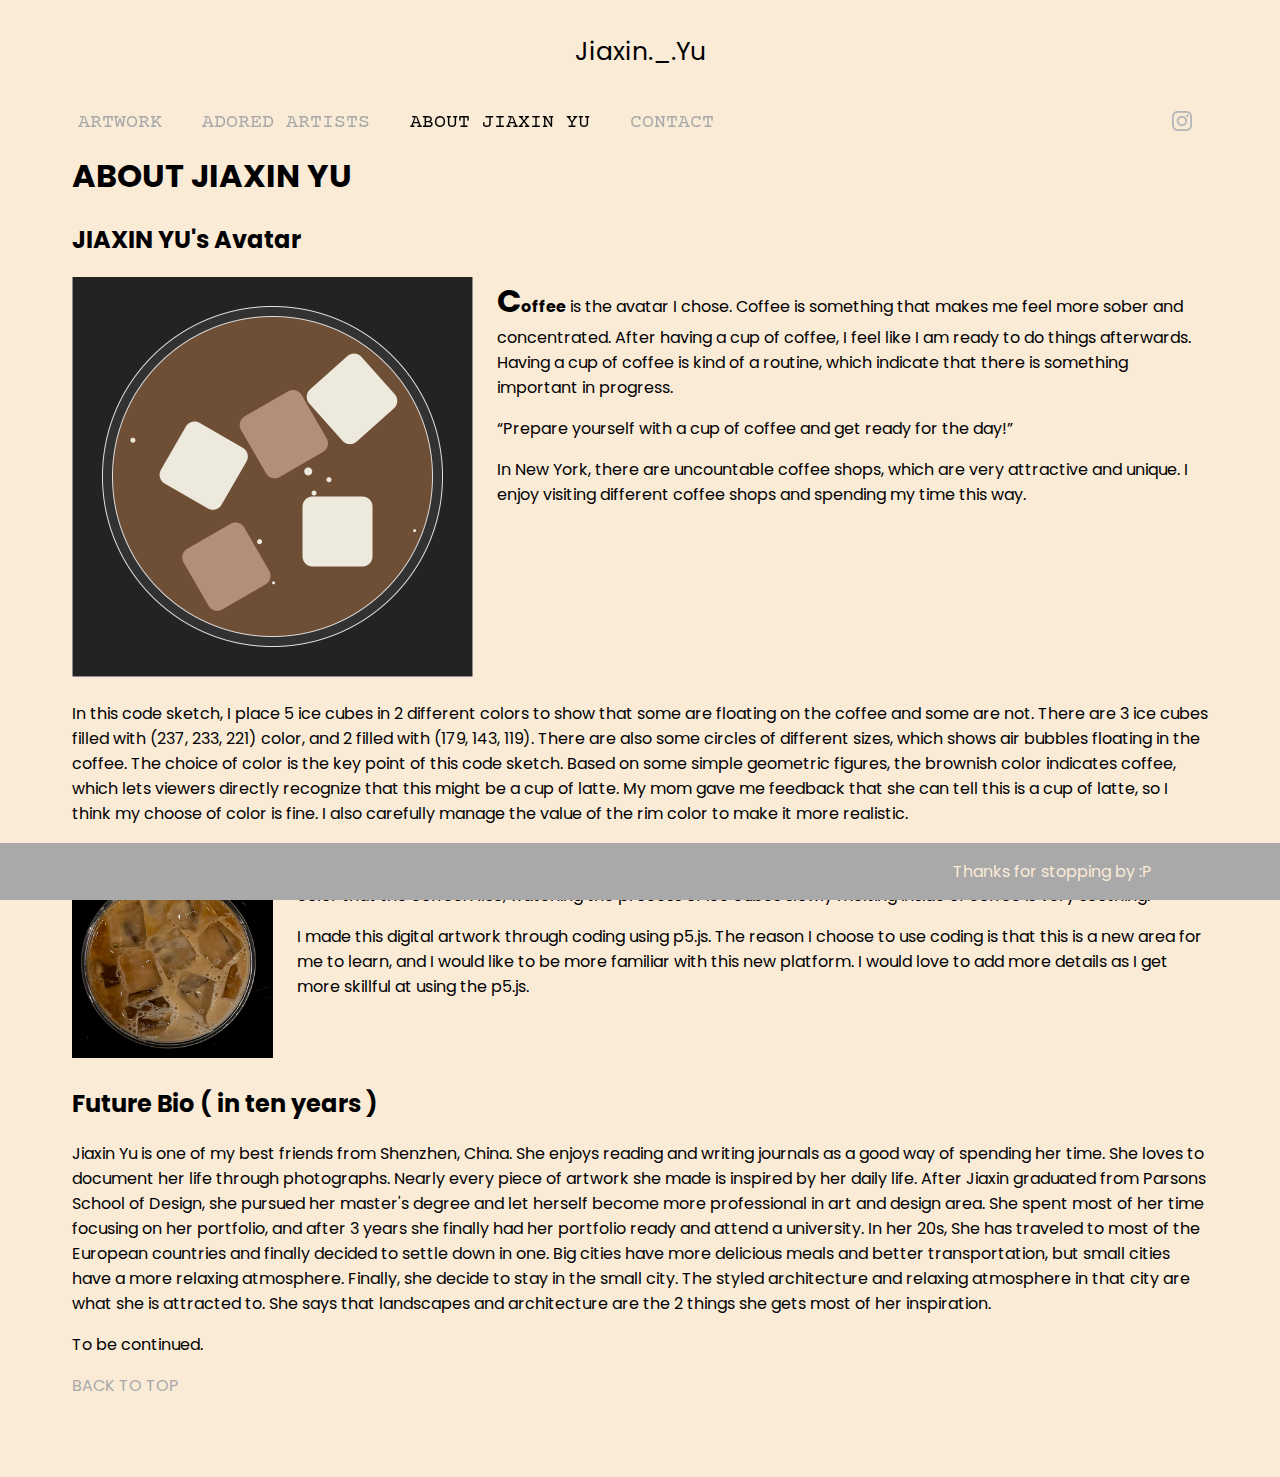
<file: index.html>
<!DOCTYPE html>
<html lang="en">
	<head>
		<meta charset="utf-8">
		<title>ABOUT Jiaxin Yu - Jiaxin Yu</title>
        <link rel="apple-touch-icon" sizes="180x180" href="favicon/apple-touch-icon.png">
        <link rel="icon" type="image/png" sizes="32x32" href="favicon/favicon-32x32.png">
        <link rel="icon" type="image/png" sizes="16x16" href="favicon/favicon-16x16.png">
        <link rel="manifest" href="favicon/site.webmanifest">
        <link rel="stylesheet" type="text/css" href="styles/global.css">
	</head>
	<body>
		<header id="top-header">
            Jiaxin._.Yu
		</header>

		<nav id="nav">
            <ul>
                <li><a href="article/artwork.html">ARTWORK</a></li>
                <li><a href="article/adored-artists.html">ADORED ARTISTS</a></li>
                <li>ABOUT JIAXIN YU</li>
                <li><a href="article/contact.html">CONTACT</a></li>
            </ul>

            <ul id="social-icons">
                <li>
                    <a href="https://www.instagram.com/blazing_orange_/" target="_blank">
                        <img src="images/instagramicon.png" alt="instagramicon-image">
                    </a>
                </li>
            </ul>
		</nav>

		<main class="width">
            <h1>ABOUT JIAXIN YU</h1>  
            
            <h2>JIAXIN YU's Avatar</h2>
                    
            <figure class="codesketch">
                <a href="https://editor.p5js.org/JiaxinYu/sketches/F5lBRgUxw" target="_blank">
                    <img src="images/code-coffee.png" width="802" height="800" alt="code-coffee-image">
                </a>
            </figure>

            <p class="coffee">
                <strong>Coffee</strong> is the avatar I chose. Coffee is something that makes me feel more sober and concentrated. After having a cup of coffee, I feel like I am ready to do things afterwards. Having a cup of coffee is kind of a routine, which indicate that there is something important in progress.
            </p>

            

            <p>
                <q>Prepare yourself with a cup of coffee and get ready for the day!</q>
            </p>
       

            <p class="intro">
                In New York, there are uncountable coffee shops, which are very attractive and unique. I enjoy visiting different coffee shops and spending my time this way.
            </p>

            <p>
                In this code sketch, I place 5 ice cubes in 2 different colors to show that some are floating on the coffee and some are not. There are 3 ice cubes filled with (237, 233, 221) color, and 2 filled with (179, 143, 119). There are also some circles of different sizes, which shows air bubbles floating in the coffee. The choice of color is the key point of this code sketch. Based on some simple geometric figures, the brownish color indicates coffee, which lets viewers directly recognize that this might be a cup of latte. My mom gave me feedback that she can tell this is a cup of latte, so I think my choose of color is fine. I also carefully manage the value of the rim color to make it more realistic.
            </p>
            
            <figure class="codesketchr">
                <img src="images/actual-coffee-photo.jpg" width="400" height="400" alt="actual-coffee-photo">
            </figure>
            <p>
                This artwork is based on a photo that I took last semester. I like how the dark background blends with the brown color that the coffee. Also, watching the process of ice cubes slowly melting inside of coffee is very soothing.
            </p>

            <p class="intro">
                I made this digital artwork through coding using p5.js. The reason I choose to use coding is that this is a new area for me to learn, and I would like to be more familiar with this new platform. I would love to add more details as I get more skillful at using the p5.js.
            </p>

            <h2>Future Bio ( in ten years )</h2>
            <p>
                Jiaxin Yu is one of my best friends from Shenzhen, China. She enjoys reading and writing journals as a good way of spending her time. She loves to document her life through photographs. Nearly every piece of artwork she made is inspired by her daily life. After Jiaxin graduated from Parsons School of Design, she pursued her master's degree and let herself become more professional in art and design area. She spent most of her time focusing on her portfolio, and after 3 years she finally had her portfolio ready and attend a university. In her 20s, She has traveled to most of the European countries and finally decided to settle down in one. Big cities have more delicious meals and better transportation, but small cities have a more relaxing atmosphere. Finally, she decide to stay in the small city. The styled architecture and relaxing atmosphere in that city are what she is attracted to. She says that landscapes and architecture are the 2 things she gets most of her inspiration.
            </p>

            <p>
                To be continued.
            </p>
            <p>
                <a href="#top" class="linkcolor">BACK TO TOP</a>
            </p>
		</main>


		<footer id="btm-footer">
            Thanks for stopping by :P
		</footer>
	</body>
</html>
</file>
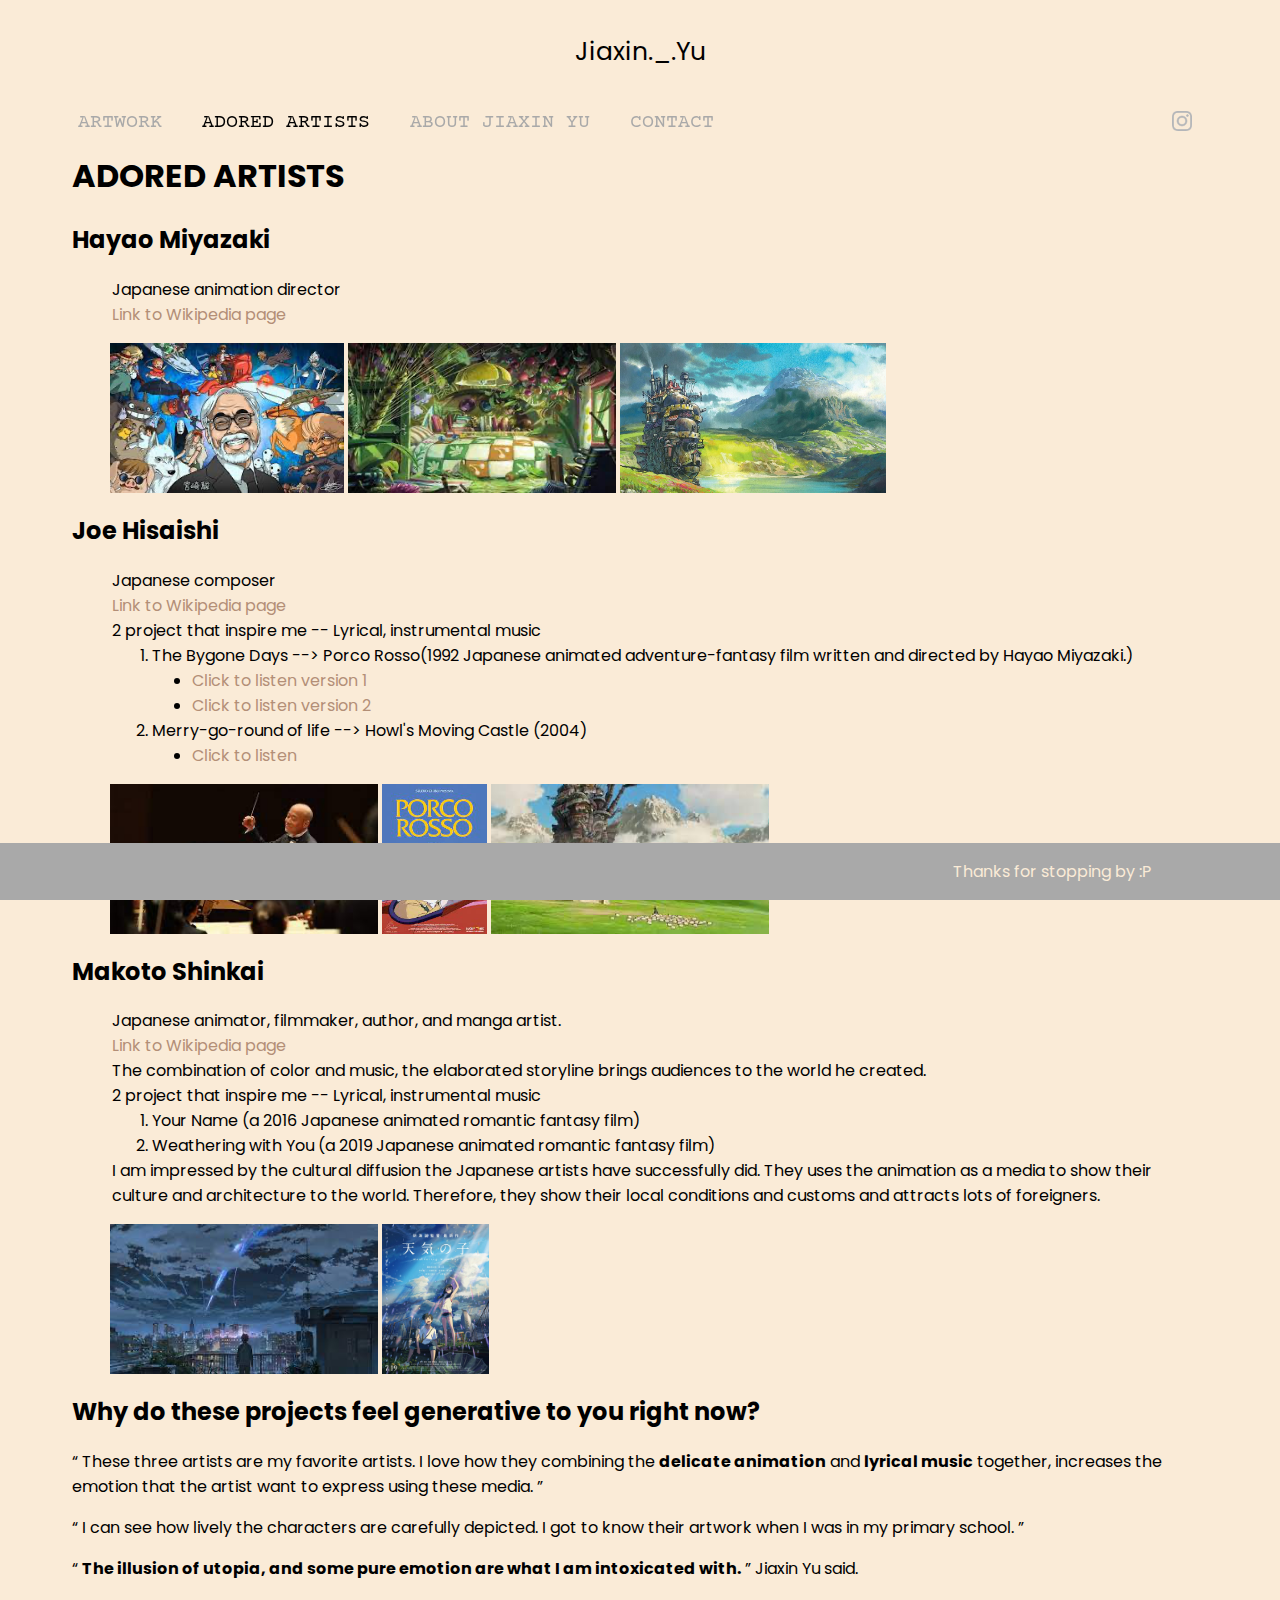
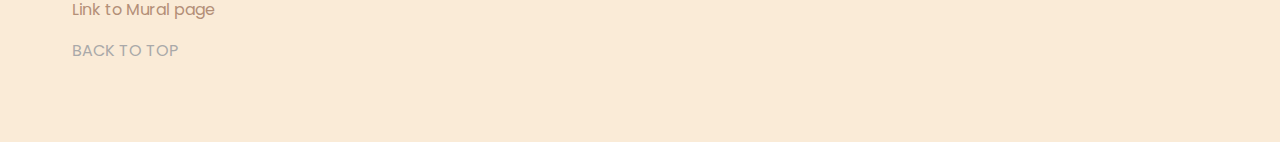
<file: article/adored-artists.html>
<!DOCTYPE html>
<html lang="en">
	<head>
		<meta charset="utf-8">
		<title>ADORED ARTISTS - Jiaxin Yu</title>
		<link rel="apple-touch-icon" sizes="180x180" href="../favicon/apple-touch-icon.png">
        <link rel="icon" type="image/png" sizes="32x32" href="../favicon/favicon-32x32.png">
        <link rel="icon" type="image/png" sizes="16x16" href="../favicon/favicon-16x16.png">
        <link rel="manifest" href="../favicon/site.webmanifest">
		<link rel="stylesheet" type="text/css" href="../styles/global.css">
	</head>
	<body>
		<header id="top-header">
			Jiaxin._.Yu
		</header>

		<nav id="nav">
            <ul>
				<li><a href="artwork.html">ARTWORK</a></li>
                <li>ADORED ARTISTS</li>
                <li><a href="../index.html">ABOUT JIAXIN YU</a></li>
                <li><a href="contact.html">CONTACT</a></li>
            </ul>

			<ul id="social-icons">
                <li>
                    <a href="https://www.instagram.com/blazing_orange_/" target="_blank">
                        <img src="../images/instagramicon.png" alt="instagramicon-image">
                    </a>
                </li>
            </ul>
		</nav>

		<main class="width">
			<h1>ADORED ARTISTS</h1>
		
			<h2>Hayao Miyazaki</h2>
			<ul class="nodotlist">
				<li>Japanese animation director</li>
				<li><a href="https://en.wikipedia.org/wiki/Hayao_Miyazaki" target="_blank" class="linkcolorb">Link to Wikipedia page</a></li>
			</ul>

			<figure class="float-fig">
					<img src="../images/hayao-miyazaki1.png" alt="hayao-miyazaki-face" height = "180">
					<img src="../images/hayao-miyazaki2.png" alt="hayao-miyazaki-bedroom" height = "180">
					<img src="../images/hayao-miyazaki3.png" alt="hayao-miyazaki-moving-castle" height = "180">
			</figure>

			<h2>Joe Hisaishi</h2>
			<ul class="nodotlist">
				<li>Japanese composer</li>
				<li><a href="https://en.wikipedia.org/wiki/Joe_Hisaishi" target="_blank" class="linkcolorb">Link to Wikipedia page</a></li>
				<li>2 project that inspire me -- Lyrical, instrumental music</li>

				<li>
					<ol>
						<li>
							The Bygone Days --> Porco Rosso(1992 Japanese animated adventure-fantasy film written and directed by Hayao Miyazaki.)
							<ul class="disclist">
								<li><a href="https://www.bilibili.com/video/BV1wX4y1u7bZ/" target="_blank" class="linkcolorb">Click to listen version 1</a></li>
							
								<li><a href="https://www.youtube.com/watch?v=Htq2EUgcrKE" target="_blank" class="linkcolorb">Click to listen version 2</a></li>
							</ul>

						</li>

						<li>
							Merry-go-round of life --> Howl's Moving Castle (2004)
							<ul class="disclist">
								<li><a href="https://www.youtube.com/watch?v=HMGetv40FkI" target="_blank" class="linkcolorb">Click to listen</a></li>	
							</ul>
						</li>
					</ol>
				</li>
		
			</ul>
			
			<figure class="float-fig">
				<img src="../images/joe-hisaishi1.png" alt="joe-hisaishi-face" height = "180">
				<img src="../images/joe-hisaishi2.png" alt="joe-hisaishi-music" height = "180">
				<img src="../images/joe-hisaishi3.png" alt="joe-hisaishi-moving-castle" height = "180">
			</figure>

			<h2>Makoto Shinkai</h2>
			<ul class="nodotlist">
				<li>Japanese animator, filmmaker, author, and manga artist.</li>
				<li><a href="https://en.wikipedia.org/wiki/Makoto_Shinkai" target="_blank" class="linkcolorb">Link to Wikipedia page</a></li>
				<li>The combination of color and music, the elaborated storyline brings audiences to the world he created.</li>
				<li>2 project that inspire me -- Lyrical, instrumental music
					<ol>
						<li>Your Name (a 2016 Japanese animated romantic fantasy film)</li>
						<li>Weathering with You (a 2019 Japanese animated romantic fantasy film)</li>
					</ol>
				</li>
				
				<li>
					I am impressed by the cultural diffusion the Japanese artists have successfully did. They uses the animation as a media to show their culture and architecture to the world. Therefore, they show their local conditions and customs and attracts lots of foreigners.
				</li>
			</ul>

			<figure class="float-fig">
				<img src="../images/makoto-shinkai1.png" alt="makoto-shinkai-" height = "180">
				<img src="../images/makoto-shinkai2.png" alt="makoto-shinkai-weathering-with-you" height = "180">
			</figure>

			<h2>Why do these projects feel generative to you right now?</h2>

			<p>
				<q>
					These three artists are my favorite artists. I love how they combining the <strong>delicate animation</strong> and <strong>lyrical music</strong> together, increases the emotion that the artist want to express using these media.
				</q>
			</p>

			<p>
				<q>
					I can see how lively the characters are carefully depicted. I got to know their artwork when I was in my primary school.
				</q>
			</p>

			<p>
				<q>
					<strong>The illusion of utopia, and some pure emotion are what I am intoxicated with.</strong>
				</q> Jiaxin Yu said.
			</p>

			<p><a href="https://app.mural.co/invitation/mural/thenewschool7506/1663447716123?sender=u4dae179b5e271e457af68064&key=74228a8d-dfe7-41d9-a659-20cb3437de26" target="_blank" class="linkcolorb">Link to Mural page</a></p>

			<p>
                <a href="#top" class="linkcolor">BACK TO TOP</a>
            </p>

		</main>

		<footer id="btm-footer">
			Thanks for stopping by :P
		</footer>
	</body>
</html>
</file>
<file: styles/global.css>
@import url('https://fonts.googleapis.com/css2?family=Courier+Prime&family=Poppins&family=Roboto+Mono&display=swap');

html{
    color:black;
    background-color: antiquewhite;
    font-size: 16px;
    font-family: 'Poppins', sans-serif;
    overflow-y: scroll;
}

.width{
    margin: 0 4em;
    min-width: 600px;
    text-align: left;
}
.width a{
    text-decoration: none;
}

/* header */
#top-header{
    margin-left: 30px;
    margin-right: 30px;
    font-size: 25px;
    text-align: center;
    padding-top: 1em;
}

/* Main navigation */
#nav{
    background-color: antiquewhite;
    position: sticky;
    padding: 20px; 
    font-size: 20px;
    font-family: 'Courier Prime', monospace;
    top: 0;
    z-index: 1;
    min-width: 800px;
    margin-bottom: 10px;
}

#nav li{
    display: inline;
    margin-left: 10px;
    margin-right: 30px;
    float: left;
    /* outline: 2px solid red; */
}

#nav a{
    color: darkgrey;
    text-decoration: none;  
}
#nav a:hover{
    color: black;
}

#social-icons li{
    display: inline;
    margin-left: 10px;
    margin-right: 60px;
    float: right;
}

#social-icons img{
    width: auto;
    height: 20px;
}
#social-icons img:hover{
    opacity: .5;
}

/* Main content */
main {
    margin-left: 4em;
    margin-right: 4em;
    margin-bottom: 80px;
}
    
.nodotlist{
    list-style-type: none;
}

.disclist{
    list-style-type: disc;
}

.codesketch{
    width: 150px;
    margin: 0 1em 0 0;
}

/* index page floated image */
.codesketch img{
    float: left;
    margin: 0 1em 0 0;
    content: "";
    max-width: 401px;
    height: auto;
    margin-right: 1.5em;
    margin-bottom: .5em;
}

.intro::after {
    content: '';
    clear: left;
    display: block;
}

.codesketchr{
    width: 150px;
    margin: 2em 1em 0 0;
}

/* index page floated image */
.codesketchr img{
    float: left;
    margin: 0 1em 0 0;
    content: "";
    max-width: 200.5px;
    height: auto;
    margin-right: 1.5em;
    margin-bottom: .5em;
}


/* Floats */
.float-fig {
    margin: 0 1em 0 0;
    padding: 0 2.4em;  
    content: "";
    display: inline;
    height: auto;  
}

.float-fig img {
    max-height: 150px; 
    vertical-align: bottom;
}

/* photography img setting */
.photography{
    width: auto;
    height: 300px;
    margin: 0 0.75em 0 0;
}

/* harmonious link color */
.linkcolor{
    color: darkgray;
    text-decoration: none;
    padding-bottom: 5rem;
}

.linkcolorb{
    color: rgb(179, 143, 119);
}

section{
    padding-bottom: 1rem;
}

/* Site wide footer */
#btm-footer {
    background-color:darkgray;
    color:antiquewhite;
    padding: 1em 2em;
    text-align: right;
    box-sizing: border-box;
    position: fixed;
    left: 0;
    bottom: 0;
    width: 100%;
    padding-right: 10%;
}

.questions{
    width: auto;
    height: auto;
    background-color: rgba(169, 169, 169, 0.14);
    padding: 10px;
}

.questions > div{
    background-color: antiquewhite;
    padding: 10px;
    margin: 10px;
    justify-content: space-between;
}

#indexpic{
    width: auto;
    padding-top: 2em;
    padding-bottom: 2em;
	display: grid;
	grid-template-rows: repeat(2,auto);
	grid-template-columns: repeat(2, 1fr);
}

#indexpic img{
	width: 100%;
	height: 100%;
	transition: transform 0.6s ease-in-out;
    opacity: 0.7;
}

#indexpic img:hover{
	transform: scale(1.1, 1.1);
    cursor: pointer;
    opacity: 1;
} 

.coffee::first-letter {
    font-size: 2em;
}
</file>
